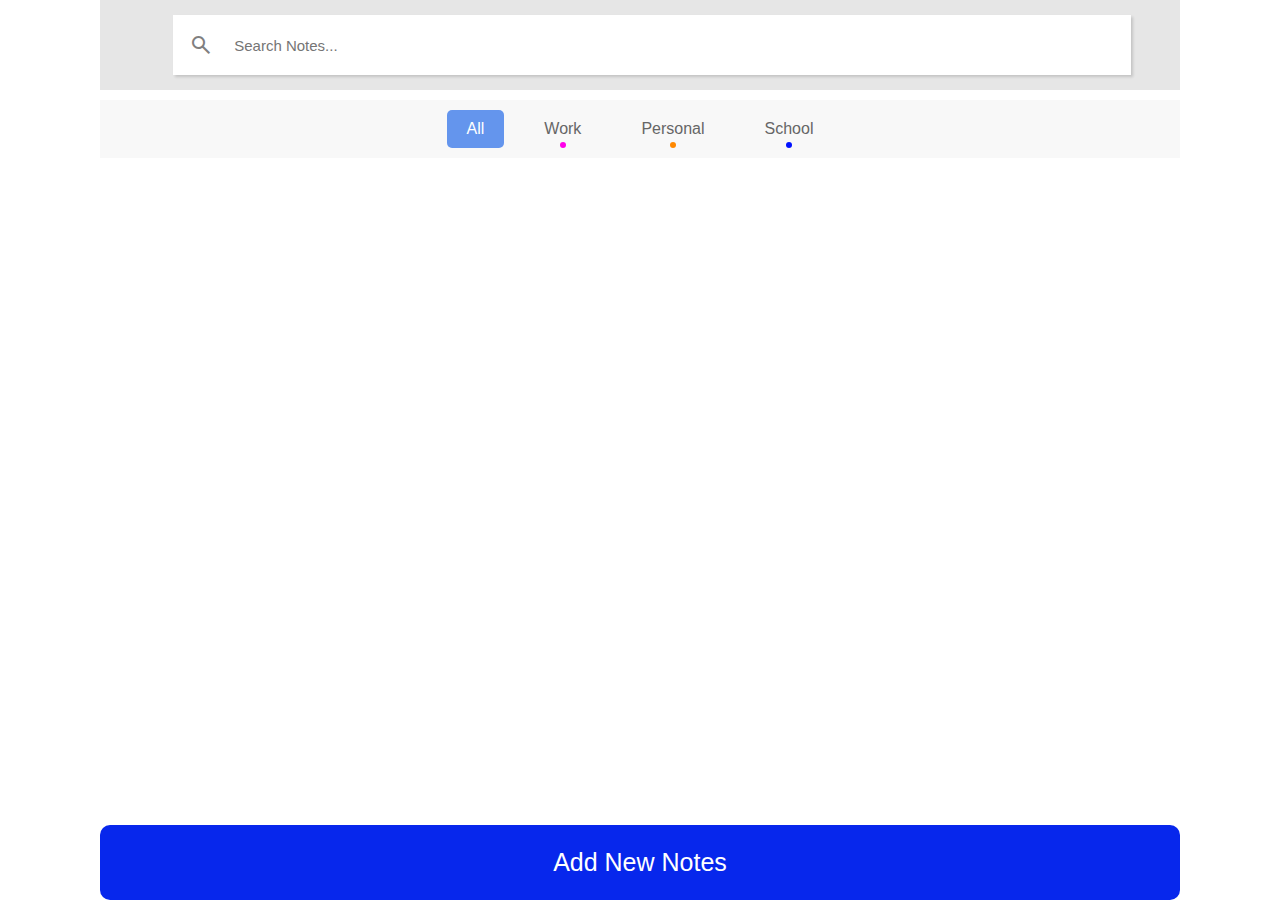
<file: index.html>
<!DOCTYPE html>
<html lang="en">
  <head>
    <meta charset="UTF-8" />
    <meta name="viewport" content="width=device-width, initial-scale=1.0" />
    <title>Notes App</title>
    <link rel="stylesheet" href="style/style.css" />
    <!--  -->
    <!-- Icon Search -->
    <link
      rel="stylesheet"
      href="https://fonts.googleapis.com/css2?family=Material+Symbols+Outlined:opsz,wght,FILL,GRAD@20..48,100..700,0..1,-50..200"
    />
  </head>
  <body>
    <!-- INI CONTAINER SEARCH BAR -->
    <div class="search">
      <span class="material-symbols-outlined">search</span>
      <input
        class="search-bar"
        type="search"
        placeholder="Search Notes..."
        id="searchInput"
      />
    </div>

    <!-- INI CONTAINER NAVBAR -->
    <nav class="navbar">
      <ul class="nav-list">
        <li class="nav-item">
          <button class="nav-button" id="all">All</button>
        </li>
        <li class="nav-item">
          <button class="nav-button" id="Work">Work</button>
        </li>
        <li class="nav-item">
          <button class="nav-button" id="Personal">Personal</button>
        </li>
        <li class="nav-item">
          <button class="nav-button" id="School">School</button>
        </li>
      </ul>
    </nav>

    <!-- INI CONTAINER CONTENT MAIN -->

    <div class="notesContainer">
      <div class="grid" id="notesGrid">
        <!-- Notes will be populated here -->
      </div>
    </div>
    <!-- Grid container -->

    <!-- CONTAINER UNTUK COMPONENT BUTTON -->
    <div></div>
    <div class="add-note">
      <a href="add-note.html"><button>Add New Notes</button></a>
      <!-- button new notes html-->
    </div>

    <script type="module" src="javascript/fetch-data.js"></script>
    <script type="module" src="javascript/filter.js"></script>
  </body>
</html>
</file>
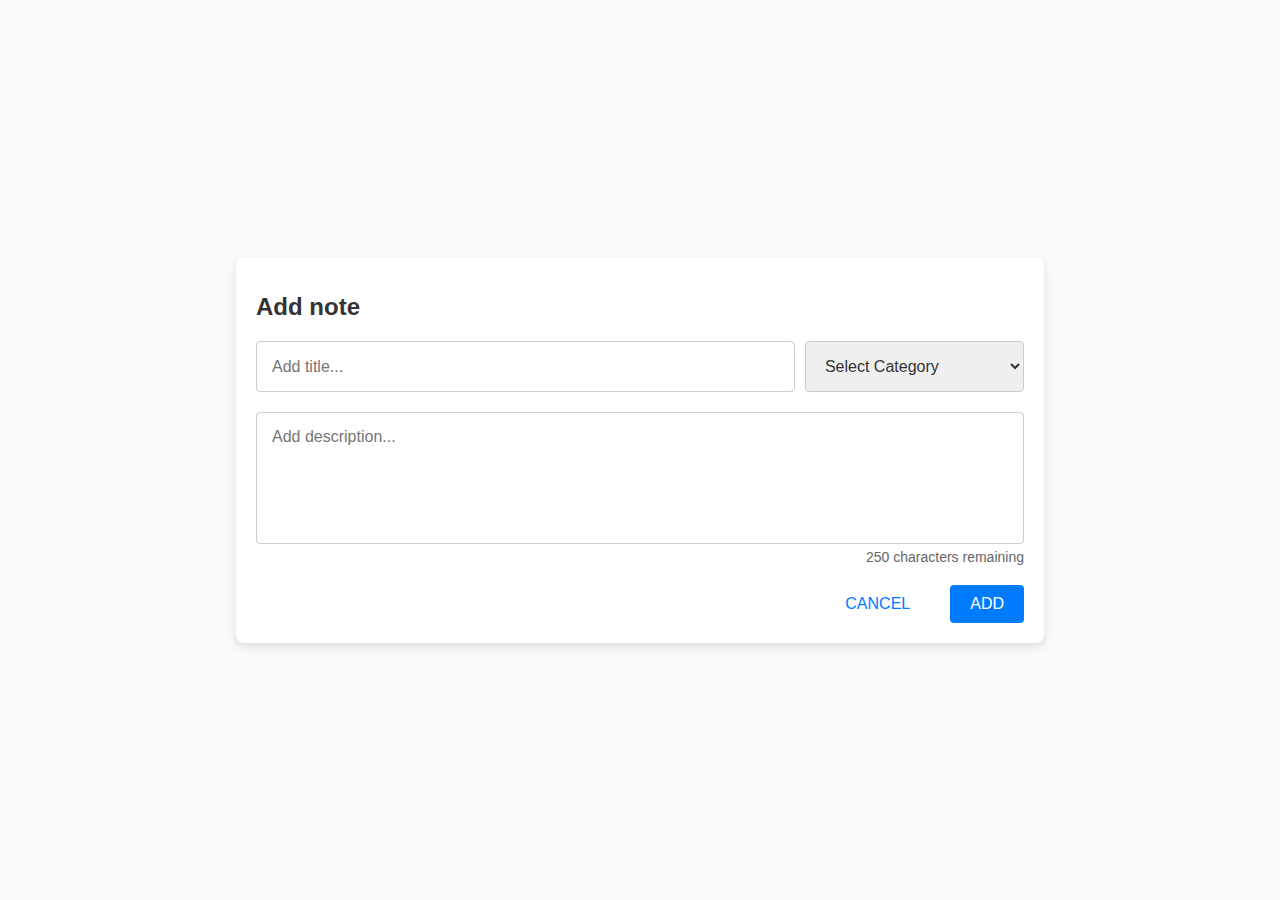
<file: add-note.html>
<!DOCTYPE html>
<html lang="en">
  <head>
    <meta charset="UTF-8" />
    <meta name="viewport" content="width=device-width, initial-scale=1.0" />
    <link rel="stylesheet" href="style/add-note.css" />
    <link
      rel="stylesheet"
      href="https://fonts.googleapis.com/css2?family=Material+Symbols+Outlined:opsz,wght,FILL,GRAD@20..48,100..700,0..1,-50..200"
    />
    <title>Add Note</title>
  </head>
  <body>
    <div class="note-container">
      <h1>Add note</h1>
      <form id="note-form">
        <div class="input-group">
          <input
            type="text"
            id="title"
            placeholder="Add title..."
            maxlength="60"
          />
          <select id="category">
            <option value="" disabled selected>Select Category</option>
            <option value="Work">Work</option>
            <option value="Personal">Personal</option>
            <option value="School">School</option>
          </select>
        </div>
        <textarea
          id="description"
          placeholder="Add description..."
          maxlength="250"
        ></textarea>
        <div id="char-count">250 characters remaining</div>
        <div class="form-actions">
          <a href="index.html"
            ><button type="button" id="cancel">CANCEL</button></a
          >
          <button type="submit" id="add">ADD</button>
        </div>
      </form>
    </div>
    <script src="javascript/add-note.js"></script>
  </body>
</html>
</file>
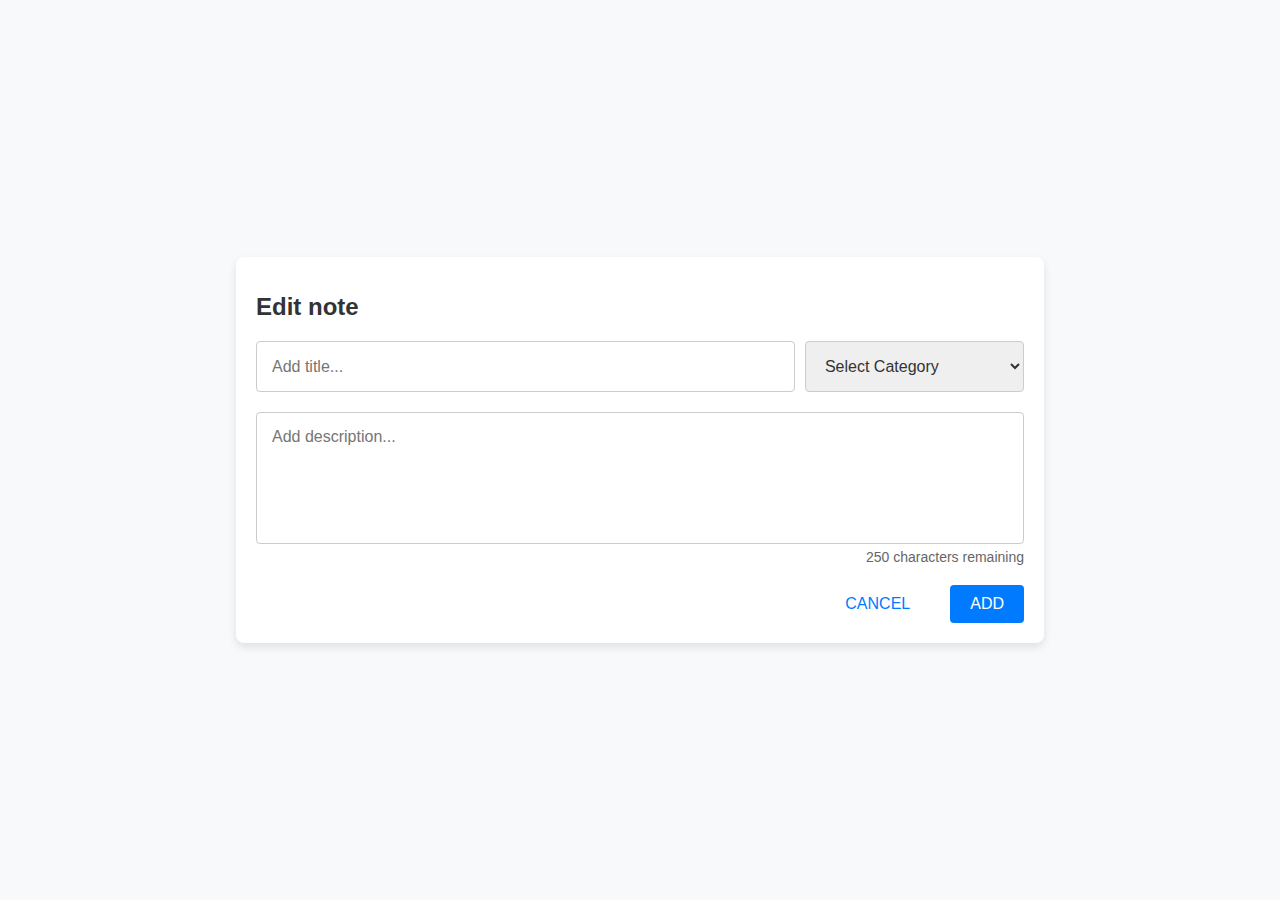
<file: edit-note.html>
<!DOCTYPE html>
<html lang="en">
  <head>
    <meta charset="UTF-8" />
    <meta name="viewport" content="width=device-width, initial-scale=1.0" />
    <link rel="stylesheet" href="style/add-note.css" />
    <link
      rel="stylesheet"
      href="https://fonts.googleapis.com/css2?family=Material+Symbols+Outlined:opsz,wght,FILL,GRAD@20..48,100..700,0..1,-50..200"
    />
    <title>Edit Note</title>
  </head>
  <body>
    <div class="note-container">
      <h1>Edit note</h1>
      <form id="note-form">
        <div class="input-group">
          <input
            type="text"
            id="title"
            placeholder="Add title..."
            maxlength="60"
          />
          <select id="category">
            <option value="" disabled selected>Select Category</option>
            <option value="Work">Work</option>
            <option value="Personal">Personal</option>
            <option value="School">School</option>
          </select>
        </div>
        <textarea
          id="description"
          placeholder="Add description..."
          maxlength="250"
        ></textarea>
        <div id="char-count">250 characters remaining</div>
        <div class="form-actions">
          <a href="index.html"><button type="button" id="cancel">CANCEL</button></a>
          <button type="submit" id="add">ADD</button>
        </div>
      </form>
    </div>
    <script src="javascript/edit-data.js"></script>
    <script src="javascript/"></script>
  </body>
</html>
</file>
<file: style/style.css>
*,
html,
body {
  /* margin: 19px 20px;
  padding: 0; */
  box-sizing: border-box;
}

body {
  font-family: Arial, sans-serif;
  margin: 30px 100px;
  padding: 0;
  padding-top: 60px;
}

/* INI STYLING UNTUK SEARCH BAR */
.search {
  display: flex;
  justify-content: center;
  align-items: center;
  background-color: rgb(230, 230, 230);
  padding: 8px; /* padding kotak abu abu search bar */
  position: fixed;
  top: 0;
  left: 0;
  right: 0;
  z-index: 1000; /* Memastikan search bar berada di atas elemen lainnya */
}

.search input {
  outline: none; /* hilangin outline hitam */
}

/* hilangkan tanda silang pas lagi ngetik */
.search input[type="search"]::-webkit-search-cancel-button {
  -webkit-appearance: none;
  appearance: none;
}

.search-bar {
  padding: 8px;
  width: 100%;
  max-width: 90%;
  height: 60px; /* atur size dari search, bukan yang backgroundnya */
  padding-left: 60px; /* atur jarak text inputan dengan logo search*/
  box-shadow: rgba(0, 0, 0, 0.15) 1.95px 1.95px 2.6px;
  border: 1px solid white;
  font-size: 15px;
}

.material-symbols-outlined {
  color: gray;
  padding: 25px 0;
  position: relative;
  left: 40px; /* Atur jarak dari kiri */
  font-size: 25px; /* Sesuaikan ukuran ikon */
  pointer-events: none; /* Supaya ikon tidak mengganggu input */
}

/* INI STYLING UNTUK NAVBAR */
.navbar {
  margin-top: 10px;
  background-color: #f8f8f8;
  padding: 10px;
  display: flex;
  justify-content: center;
}

.nav-list {
  list-style: none;
  padding: 0;
  margin: 0;
  display: flex;
}

.nav-item {
  margin: 0 10px;
  position: relative;
}

.nav-button {
  background: none;
  border: none;
  font-size: 16px;
  color: #666;
  cursor: pointer;
  padding: 10px 20px;
  border-radius: 5px;
  position: relative;
  transition: background-color 0.3s, color 0.3s;
}

#all:hover {
  background-color: #6495ed;
  color: #fff;
}
#Work:hover {
  background-color: #ff00ea;
  color: #fff;
}
#Personal:hover {
  background-color: #ff8800;
  color: #fff;
}
#School:hover {
  background-color: #0011ff;
  color: #fff;
}

.nav-button::after {
  content: "";
  display: block;
  width: 6px;
  height: 6px;
  background-color: transparent;
  border-radius: 50%;
  position: absolute;
  bottom: 0px;
  left: 50%;
  transform: translateX(-50%);
  transition: background-color 0.3s;
}

.nav-button[id="Work"]::after {
  background-color: #ff00ea;
}

.nav-button[id="Personal"]::after {
  background-color: #ff8800;
}

.nav-button[id="School"]::after {
  background-color: #0011ff;
}

/* untuk ketika button category yg aktif */
#all.active {
  background-color: #6495ed;
  color: white;
}

#Work.active {
  background-color: #ff00ea;
  color: white;
}

#Personal.active {
  background-color: #ff8800;
  color: white;
}

#School.active {
  background-color: #0011ff;
  color: white;
}

/* INI STYLING UNTUK component 3 */

/* Agar tidak ada note yang ketutup dengan add notes */
.notesContainer {
  padding-bottom: 80px;
}

.grid {
  margin-top: 15px;
  display: grid;
  grid-template-columns: 1fr 1fr;
  flex-wrap: wrap;
  gap: 16px;
  padding: 8px;
}

.noteCard {
  padding: 16px 50px;
  display: flex;
  flex-direction: column;
  justify-content: space-between;
  height: 100%; /* Memastikan semua kartu memiliki tinggi yang sama */
}

.noteCardHeader {
  display: flex;
  justify-content: space-between;
  align-items: center;
  margin-bottom: 8px;
}
.noteCard {
  border: 1px solid #ccc;
  border-radius: 8px;
  padding: 16px;
  border: none;
}

.noteCardHeader {
  display: flex;
  justify-content: space-between;
  align-items: center;
  margin-bottom: 8px;
}

.noteCardTitle {
  font-size: 1.5em;
  margin: 0;
  flex-grow: 1;
}

.noteCardButton {
  background: none;
  border: none;
  cursor: pointer;
  padding: 0;
  margin-left: 4px;
}

.noteCardButton svg {
  width: 25px;
  height: 25px;
}

.noteCardCategory {
  border-radius: 4px;
  padding: 1em 1em;
  margin-left: 8px;
  font-size: 1em;
  color: #333;
  height: 33px;
  justify-content: center;
  align-items: center;
}

.noteCardCategory#Work {
  background-color: #ff00ea;
  border-radius: 4px;
  padding: 8px 20px;
  font-size: 0.875em;
  color: #ffffff;
}

.noteCardCategory#Personal {
  background-color: #ff8800;
  border-radius: 4px;
  padding: 8px 20px;
  font-size: 0.875em;
  color: #ffffff;
}

.noteCardCategory#School {
  background-color: #0011ff;
  border-radius: 4px;
  padding: 8px 20px;
  font-size: 0.875em;
  color: #ffffff;
}

.gridItem#workCategory {
  background-color: rgba(255, 0, 234, 0.3);
  border-radius: 10px;
  padding: 4px 8px;
  font-size: 0.875em;
  color: #000000;
}

.gridItem#personalCategory {
  background-color: rgba(255, 136, 0, 0.3);
  border-radius: 10px;
  padding: 4px 8px;
  font-size: 0.875em;
  color: #000000;
}

.gridItem#schoolCategory {
  background-color: rgba(0, 17, 255, 0.3);
  border-radius: 10px;
  padding: 4px 8px;
  font-size: 0.875em;
  color: #000000;
}

.noteCardFooter {
  display: flex;
  justify-content: space-between;
  align-items: center;
}

/* STYLING UNTUK BUTTON */
.add-note {
  position: fixed;
  bottom: 0;
  left: 0;
  width: calc(
    100% - 200px
  ); /* Sesuaikan lebar untuk memperhitungkan margin 100px di setiap sisi */
  margin-left: 100px; /* Sejajarkan dengan margin body */
  margin-right: 100px; /* Sejajarkan dengan margin body */
  z-index: 100; /* Memastikan tombol berada di atas elemen lainnya */
}

.add-note button {
  padding: 23px;
  width: 100%;
  border-radius: 10px; /* Memastikan tombol berbentuk persegi panjang sepenuhnya */
  font-size: 25px;
  background-color: rgb(7, 39, 236);
  color: white;
  border: none;
  cursor: pointer;
  text-align: center;
  text-decoration: none;
  transition-duration: 0.4s;
}

.add-note button:hover {
  background-color: rgb(5, 27, 172);
  color: white;
}

.add-note a {
  text-decoration: none;
}

/* mobile devices */
@media screen and (min-width: 0px) and (max-width: 767px) {
  body {
    margin: 30px 10px;
  }

  .grid {
    display: flex;
    flex-direction: column;
    flex-wrap: wrap;
  }

  .noteCardButton svg {
    width: 22px;
    height: 22px;
  }

  .add-note {
    width: calc(
      100% - 20px
    ); /* Mengatur lebar elemen add-note menjadi 100% lebar layar dikurangi 20px, sehingga ada jarak 10px di setiap sisi */
    margin-left: 10px; /* Menambahkan margin kiri sebesar 10px untuk menyelaraskan elemen dengan margin di sisi kanan */
  }
}

/* tablet devices */

@media screen and (min-width: 768px) and (max-width: 1023px) {
  body {
    margin: 30px 50px;
  }

  .noteCardButton svg {
    width: 23px;
    height: 23px;
  }

  .add-note {
    width: calc(
      100% - 100px
    ); /* Mengatur lebar elemen add-note menjadi 100% lebar layar dikurangi 100px, sehingga ada jarak 50px di setiap sisi */
    margin-left: 50px; /* Menambahkan margin kiri sebesar 50px untuk menyelaraskan elemen dengan margin di sisi kanan */
  }
}

@media screen and (min-width: 1023px) {
  .search {
    width: calc(
      100% - 200px
    ); /* Sesuaikan lebar untuk memperhitungkan margin 100px di setiap sisi */
    margin-left: 100px; /* Sejajarkan dengan margin body */
    margin-right: 100px; /* Sejajarkan dengan margin body */
  }
}
</file>
<file: style/add-note.css>
body {
  font-family: Arial, sans-serif;
  background-color: #f8f9fa;
  margin: 0;
  display: flex;
  justify-content: center;
  align-items: center;
  height: 100vh;
}

.note-container {
  width: 60%;
  background-color: white;
  padding: 20px;
  border-radius: 8px;
  box-shadow: 0 4px 8px rgba(0, 0, 0, 0.1);
}

h1 {
  margin-bottom: 20px;
  font-size: 24px;
  color: #333;
}

form {
  display: flex;
  flex-direction: column;
}

.input-group {
  display: flex;
  justify-content: space-between;
  gap: 10px;
}

input[type="text"] {
  width: 70%;
  padding: 15px;
  border: 1px solid #ccc;
  border-radius: 4px;
  font-size: 16px;
  color: #333;
}

select {
  width: 30%;
  padding: 15px;
  border: 1px solid #ccc;
  border-radius: 4px;
  font-size: 16px;
  color: #333;
}

textarea {
  width: auto;
  margin-top: 20px;
  padding: 15px;
  border: 1px solid #ccc;
  border-radius: 4px;
  font-size: 16px;
  color: #333;
  resize: none;
  height: 100px;
}

.form-actions {
  display: flex;
  justify-content: flex-end;
  gap: 20px;
  margin-top: 20px;
}

button {
  padding: 10px 20px;
  border: none;
  border-radius: 4px;
  font-size: 16px;
  cursor: pointer;
  background-color: transparent;
  color: #007bff;
}

button#add {
  background-color: #007bff;
  color: white;
}

button:hover {
  opacity: 0.8;
}

.note-container input[type="text"],
textarea,
select {
  outline: none;
}

.note-container input,
textarea,
select {
  font-family: Arial, sans-serif;
}

#char-count {
  margin-top: 5px;
  color: #666;
  font-size: 14px;
  margin-left: auto;
}

/* reponsif */
@media (max-width: 950px) {
  .note-container {
    width: 70%;
  }
}

@media (max-width: 800px) {
  .note-container {
    width: 85%;
  }
}

@media (max-width: 650px) {
  .note-container {
    width: 90%;
    padding: 15px;
  }

  .input-group {
    flex-direction: column;
  }

  input[type="text"],
  select,
  textarea {
    width: auto;
    margin-top: 10px;
  }

  textarea {
    margin-top: 10px;
  }

  select {
    margin-top: 10px;
  }

  .form-actions {
    flex-direction: row;
    align-items: stretch;
    gap: 10px;
  }

  button {
    width: 100%;
  }
}
</file>
